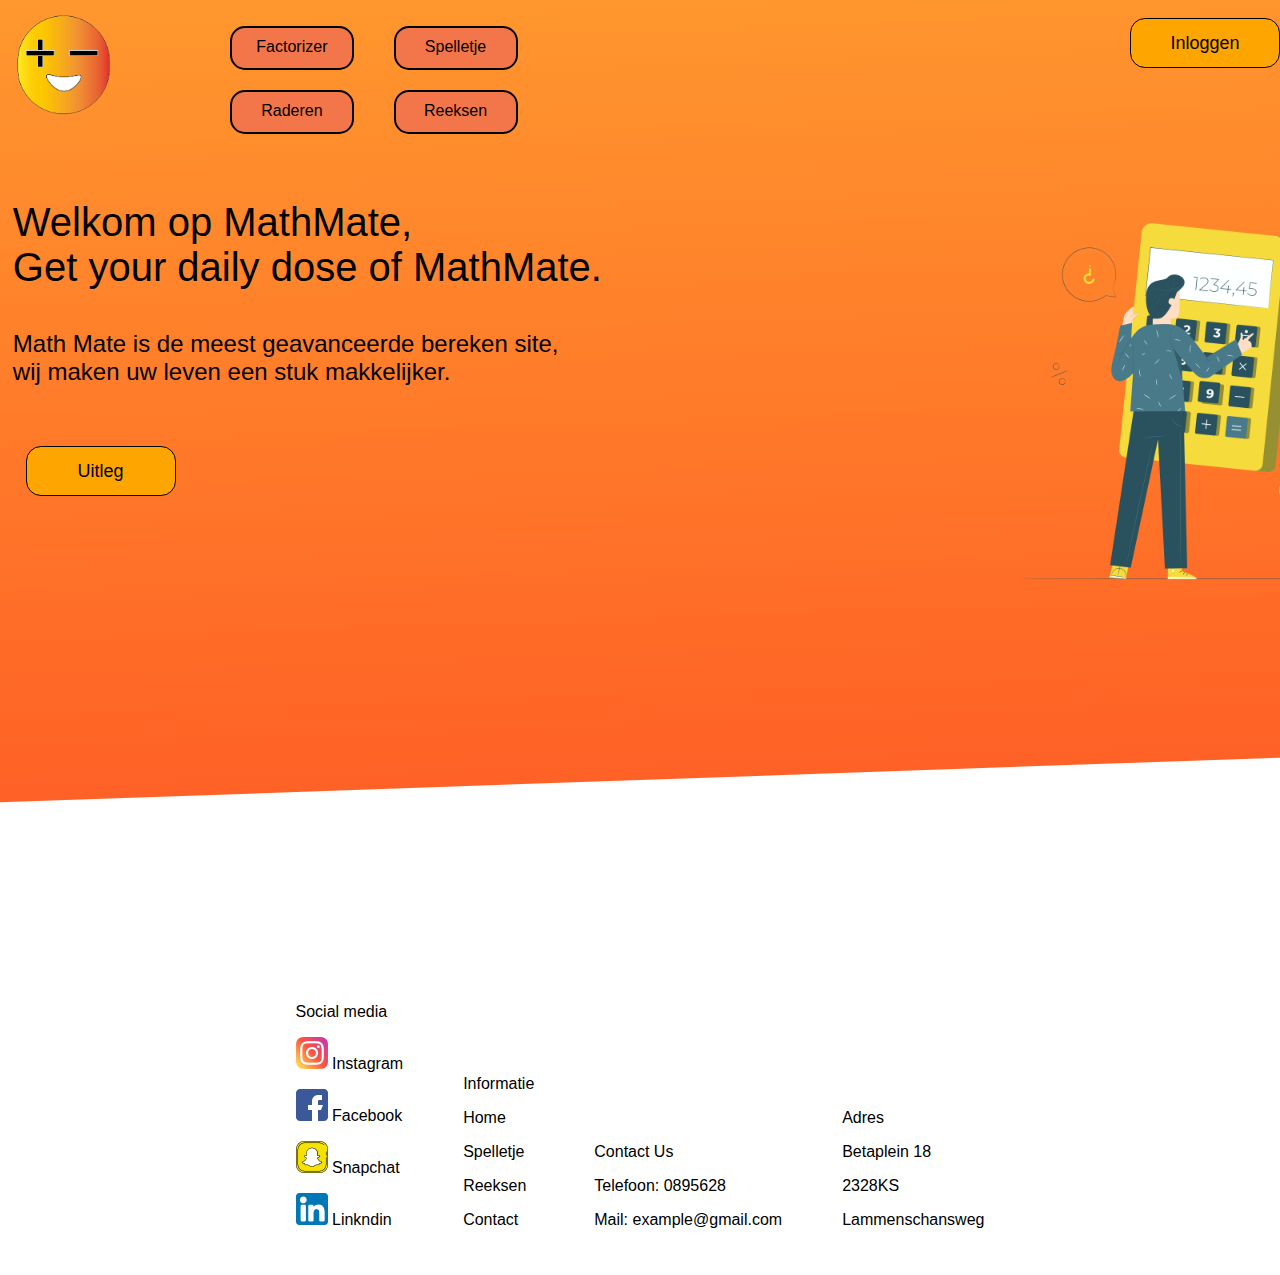
<file: index.html>
<!DOCTYPE html>
<html>
  <head>
    <meta charset="utf-8" />
    <meta http-equiv="language" content="NL" />
    <meta name="viewport" content="width=device-width, initial-scale=1" />
    <meta name="description" content="" />
    <meta name="author" content="" />
    <meta name="keywords" content="" />
    <link rel="stylesheet" href="css/stylestyle.css"/>
    <title>Mathmate</title> 
  </head> 
  <script>  
    function openNav() {
      document.getElementById("mySidenav").style.width = "250px";
    }
    
    function closeNav() {
      document.getElementById("mySidenav").style.width = "0";
    }
    </script> 

  <body>
    <main> 
      <section class="skewedBox">   
      <div class="container">   
      <header class="flex-container">  
        <a href="index.html">   
          <img src="img/logo.png" alt="logo" class="logo" /> 
        </a> 
        <nav id="item-navigatie">
          <ul>
            <li> <a href="factorizer.html">Factorizer</a> </li>  
            <li><a href="#">Spelletje </a></li>
            <li><a href="raden.html"> Raderen</a></li>
            <li class="oke">
              <a href="#"> Reeksen</a>
              <div class="dropdown-content">
                <a href="Tafel van.html">Tafel van</a>
                <a href="breuken.html">Breuken</a>
                <a href="fibonatchi.html">Fibonatchi</a>
                <a href="machten.html">Machten</a>
                <a href="kwadraad.html">Kwadraad</a> 
                <a href="priem.html">Priem getallen</a> 
              </div>
            </li> 
          </ul>  
        </nav>    
        <section>  
          <div id="mySidenav" class="sidenav">
            <a href="javascript:void(0)" class="closebtn" onclick="closeNav()">&times;</a>
            <a href="Index.html">Home</a>   
            <a href="#">Inloggen</a> 
            <a href="factorizer.html">Factorizer</a>
            <a href="raden.html">Raderen</a>
            <a href="#">Spelletje</a> 
            <a href="Tafel van.html">Tafel van</a>
            <a href="breuken.html">Breuken</a>
            <a href="fibonatchi.html">Fibonatchi</a>
            <a href="machten.html">Machten</a>
            <a href="kwadraad.html">Kwadraad</a> 
            <a href="priem.html">Priem getallen</a>  
            </div>  
            <span class="menuknop" onclick="openNav()">&#9776;</span>
            </section>   
            <section class="knopje">   
              <button type="button" class="knop">Inloggen</button> 
            </section> 
      </header>  


      


      
      <section class="welkomtekst">
        <p>
          Welkom op MathMate, <br> 
           Get your daily dose of MathMate.
        </p>
      </section> 

      <section class="welkompaginatekst">
        <p>
          Math Mate is de meest geavanceerde bereken site, <br> 
          wij maken uw leven een stuk makkelijker. 
          
        </p>
      </section> 
       
      <section class="okedan2">
       <a href="uitlegpagina.html"> 
        <button class="knop2">Uitleg</button>   
      </a>
      </section>  

<section class="plaatje"> 
<img src="img/Calculator2.png" alt="plaatj van Calculator"> 
</section>
 </div> 
 </section> 




    </main>

 
      <footer>
        <div class="footertje"> 
        <article class="textbox1">
        <p> Social media <br></p>
        <p> <img src="img/instagram.png" class="icons"alt="Icons"> Instagram<br> </p>
        <p> <img src="img/facebook.png" class="icons" alt="Icons"> Facebook <br></p>
        <p> <img src="img/snapchat.png" class="icons" alt="Icons"> Snapchat <br></p>
        <p> <img src="img/linkedin.png" class="icons" alt="Icons">  Linkndin<br></p> 
        </article>   
        <article class="textbox2"> 
          <p> Informatie<br></p>
          <p> Home<br> </p>
          <p> Spelletje <br></p>
          <p> Reeksen<br></p>
          <p> Contact<br></p>
          </article>  
        <div class="textbox3">  
        <p> Contact Us<br></p>
        <p> Telefoon: 0895628<br> </p> 
        <p> Mail: example@gmail.com<br> </p> 
        </div> 
        <article class="textbox4"> 
            <p> Adres<br></p>
            <p> Betaplein 18<br> </p>
            <p> 2328KS<br> </p> 
            <p> Lammenschansweg<br> </p> 
            </article> 
        </div>
        </footer>  

 
  </body>
</html>
</file>
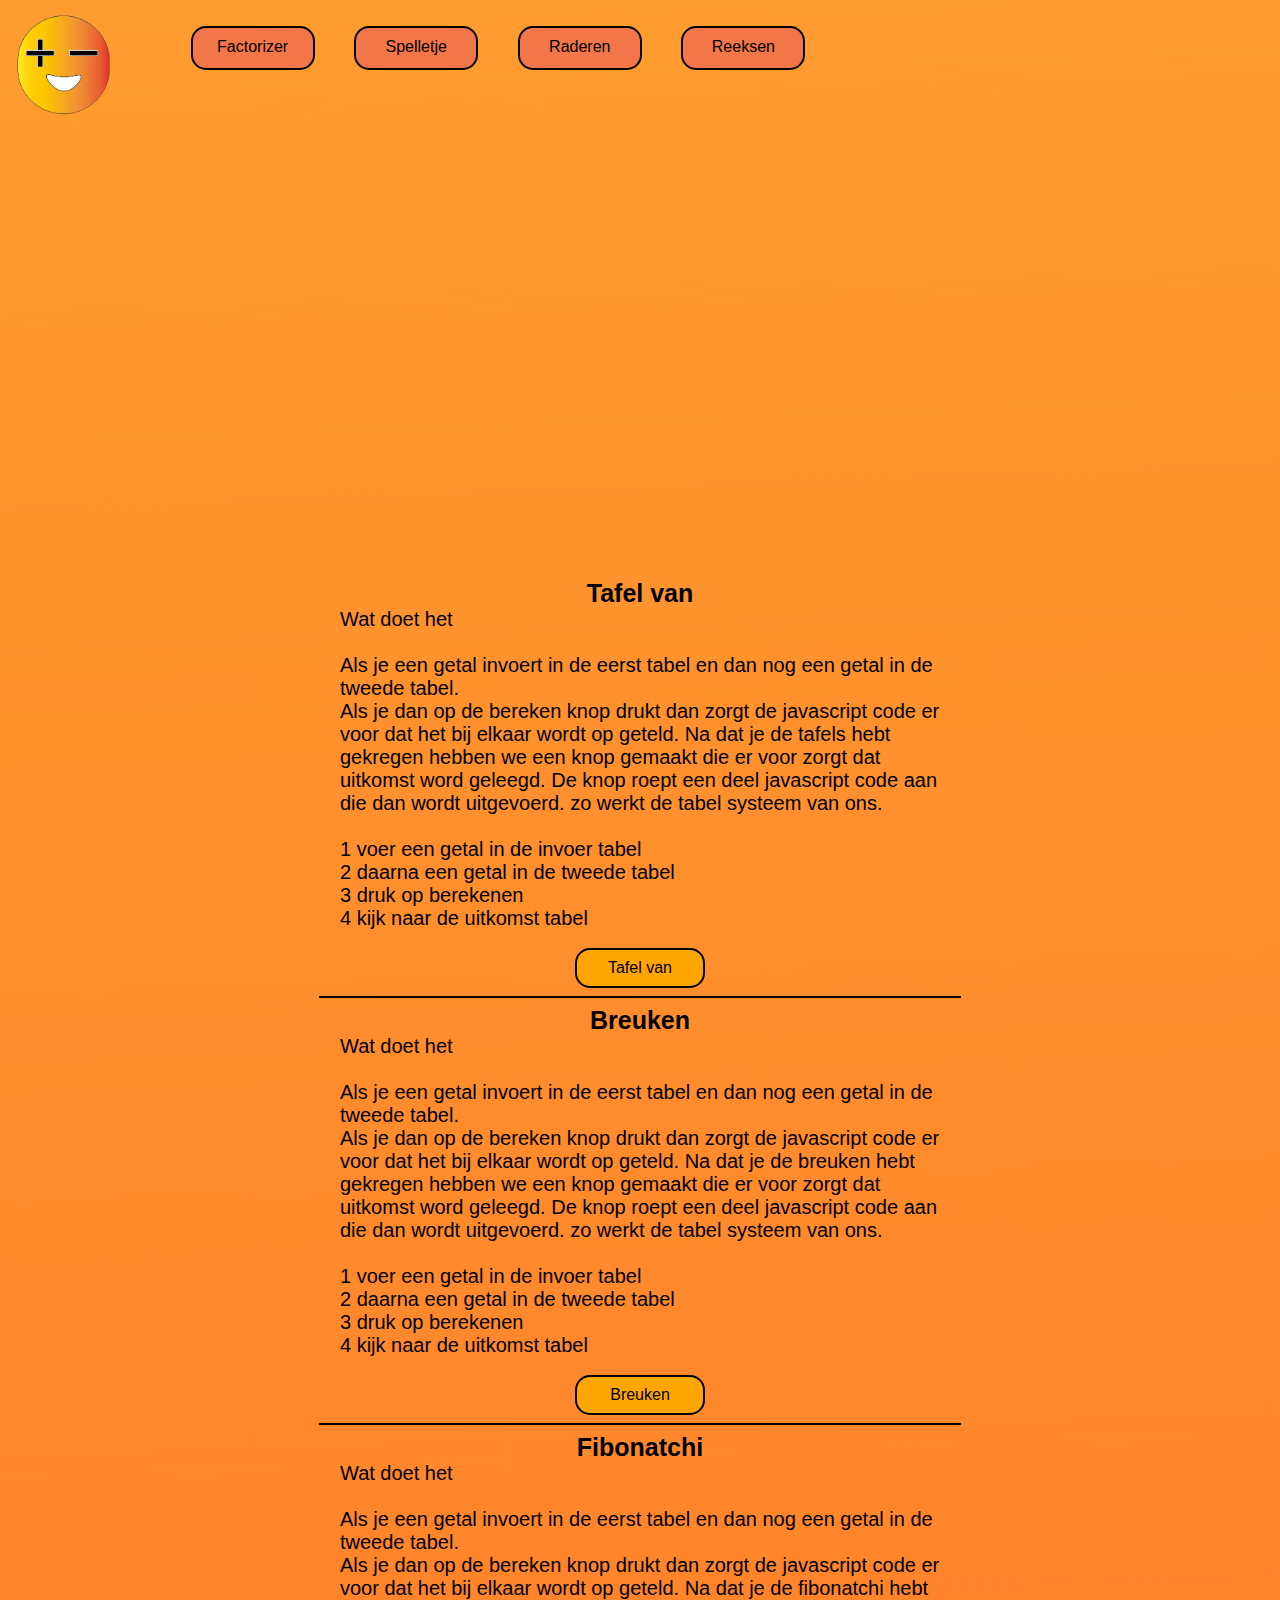
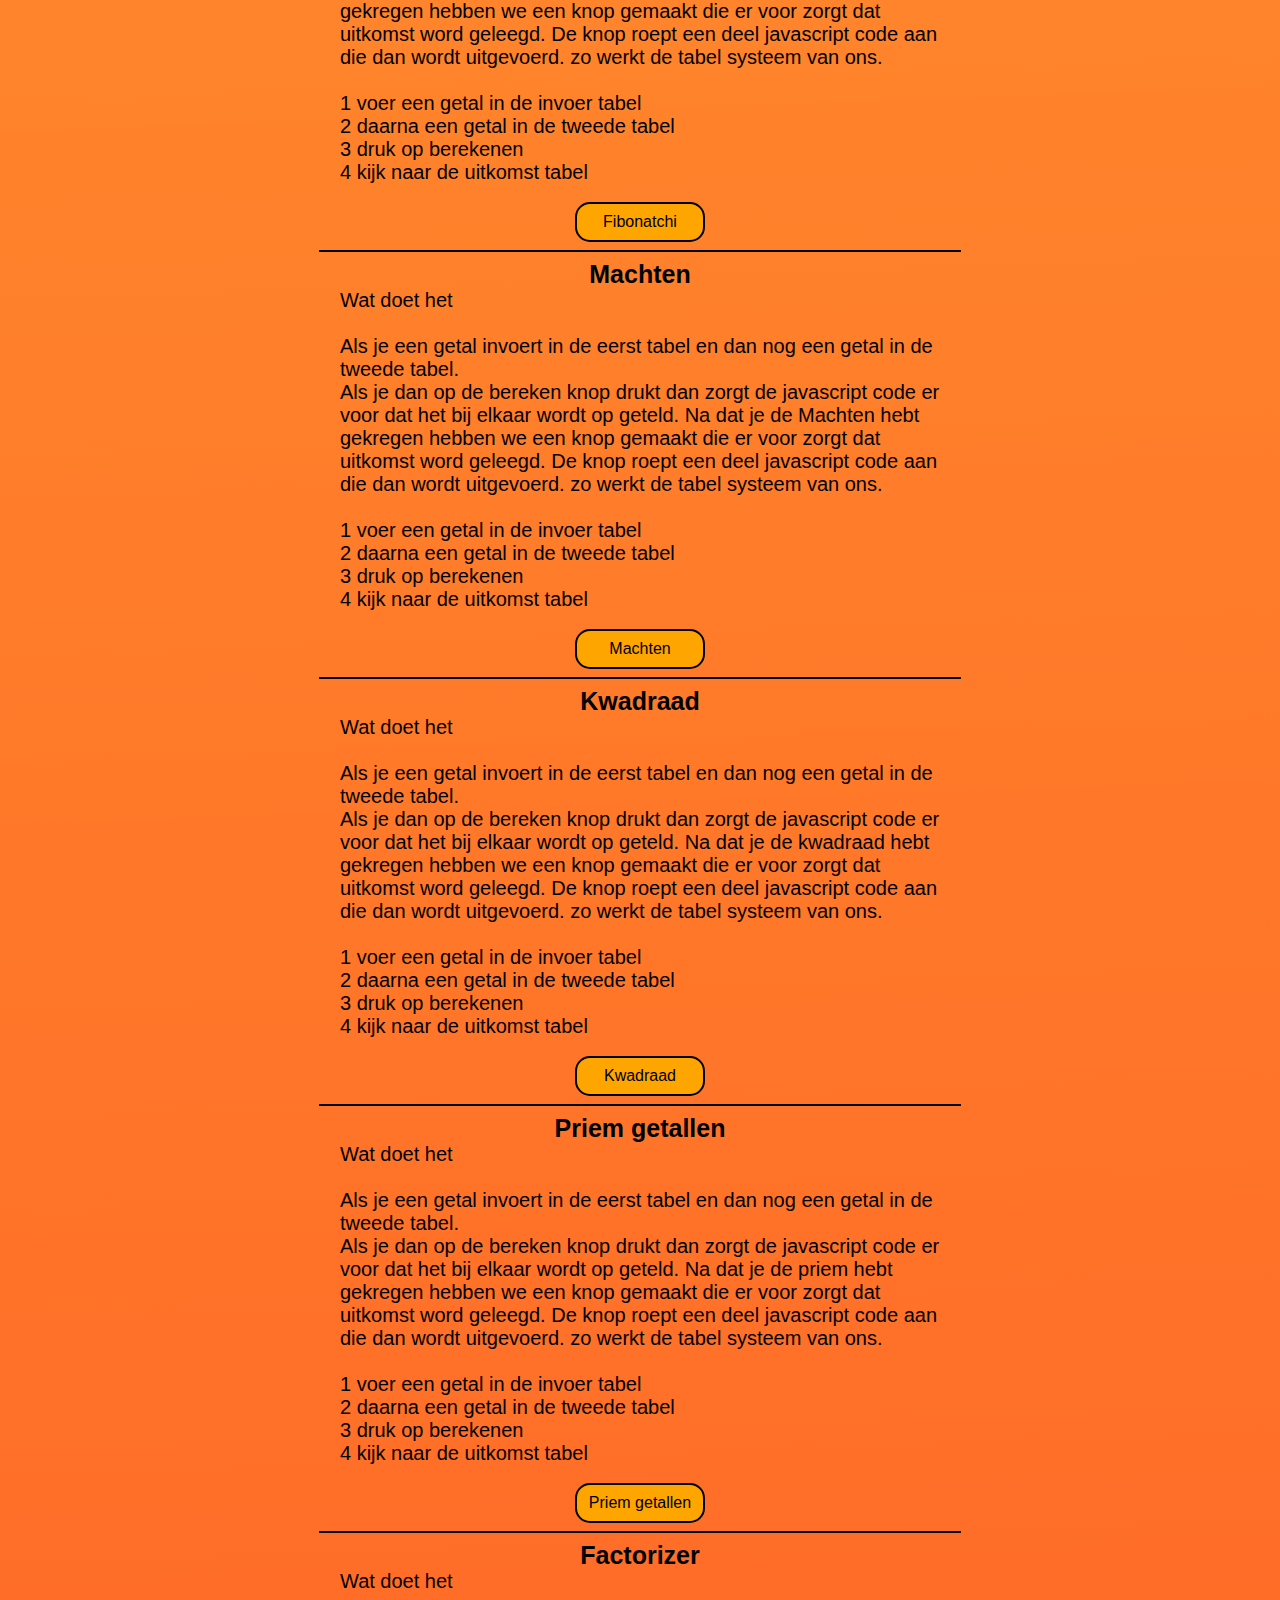
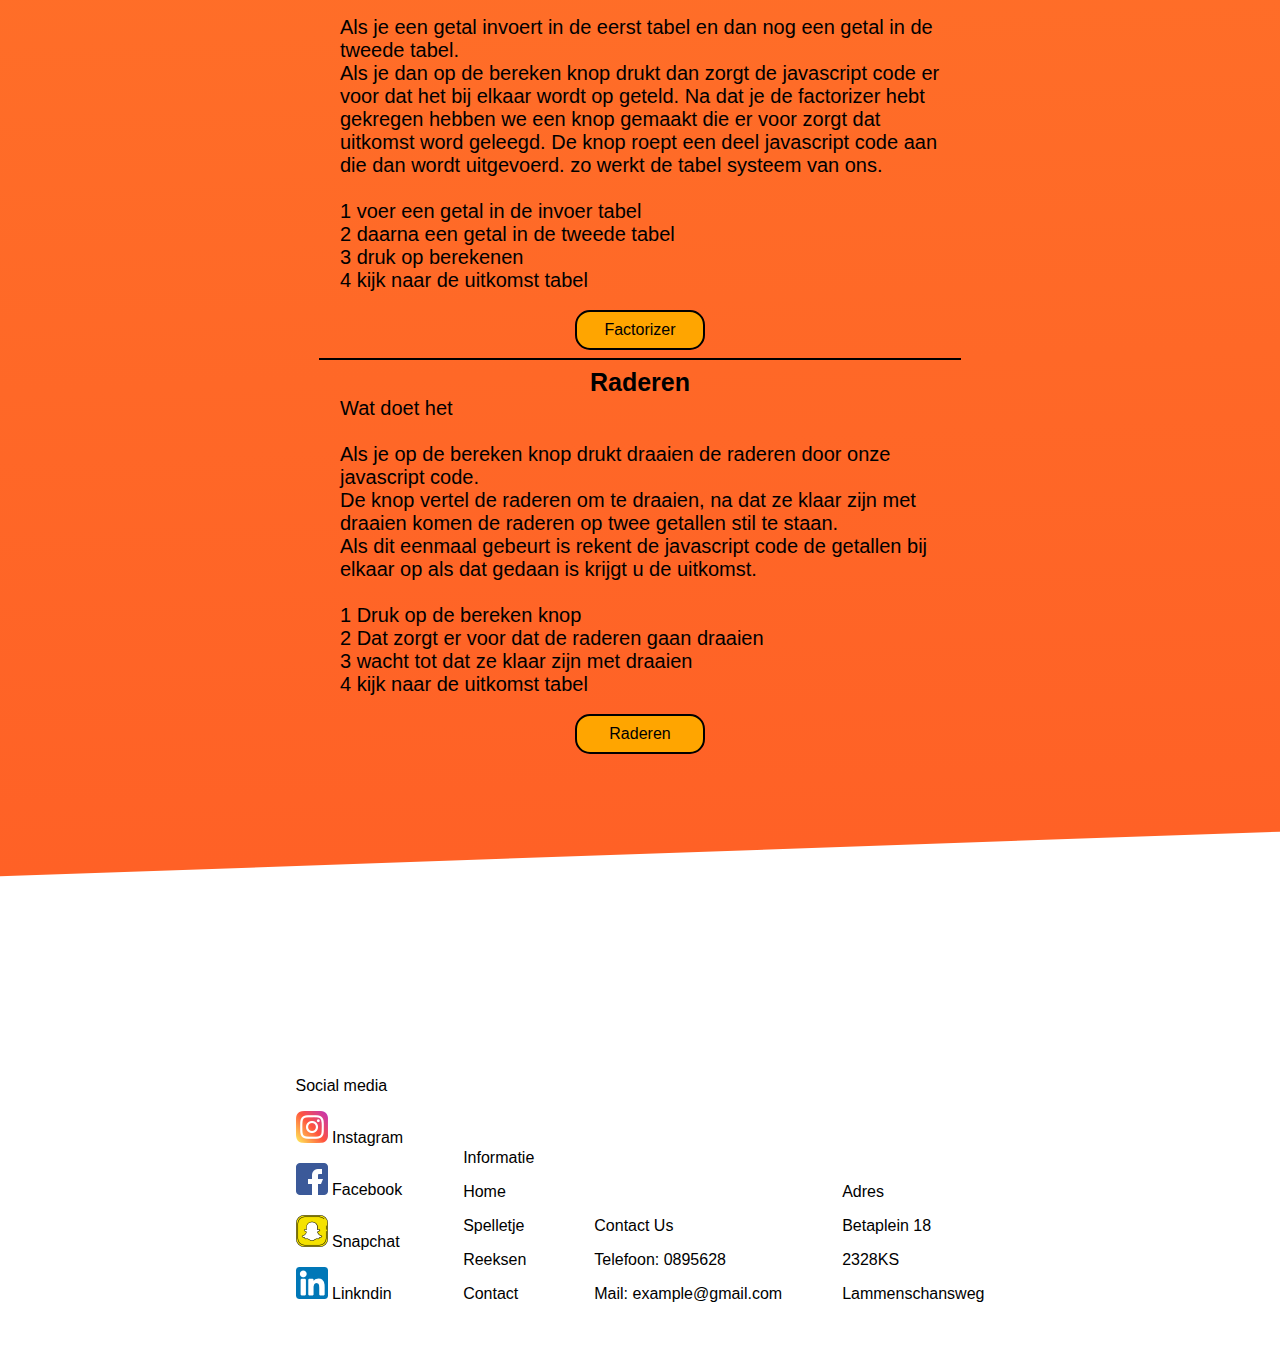
<file: uitlegpagina.html>
<!DOCTYPE html>
<html>
  <head>
    <meta charset="utf-8" />
    <meta http-equiv="language" content="NL" />
    <meta name="viewport" content="width=device-width, initial-scale=1" />
    <meta name="description" content="" />
    <meta name="author" content="" />
    <meta name="keywords" content="" />
    <link rel="stylesheet" href="css/stylestyle.css"/>
    <title>Mathmate</title>
  </head>

  <script>  
    function openNav() {
      document.getElementById("mySidenav").style.width = "250px";
    }
    
    function closeNav() {
      document.getElementById("mySidenav").style.width = "0";
    }
    </script> 
  
  <body>
    <main> 
      <section class="skewedBox8">   
      <div class="container8">   
      <header class="flex-container">  
        <a href="index.html">   
          <img src="img/logo.png" alt="logo" class="logo" /> 
        </a> 
        <nav id="item-navigatie">
          <ul>
            <li> <a href="factorizer.html">Factorizer</a> </li>  
            <li><a href="#">Spelletje </a></li>
            <li><a href="raden.html"> Raderen</a></li>
            <li class="oke">
              <a href="#"> Reeksen</a>
              <div class="dropdown-content">
                <a href="Tafel van.html">Tafel van</a>
                <a href="breuken.html">Breuken</a>
                <a href="fibonatchi.html">Fibonatchi</a>
                <a href="machten.html">Machten</a>
                <a href="kwadraad.html">Kwadraad</a> 
                <a href="priem.html">Priem getallen</a> 
              </div>
            </li> 
          </ul>  
        </nav>    
        <section>  
          <div id="mySidenav" class="sidenav">
            <a href="javascript:void(0)" class="closebtn" onclick="closeNav()">&times;</a>
            <a href="Index.html">Home</a>  
            <a href="factorizer.html">Factorizer</a>
            <a href="raden.html">Raderen</a>
            <a href="#">Spelletje</a> 
            <a href="Tafel van.html">Tafel van</a>
            <a href="breuken.html">Breuken</a>
            <a href="fibonatchi.html">Fibonatchi</a>
            <a href="machten.html">Machten</a>
            <a href="kwadraad.html">Kwadraad</a> 
            <a href="priem.html">Priem getallen</a> 
            </div>  
            <span class="menuknop" onclick="openNav()">&#9776;</span>
            </section>  
      </header>  
 
    

    
      <section>  
        <iframe src="https://mborijnland-my.sharepoint.com/personal/6002714_mborijnland_nl/_layouts/15/Doc.aspx?sourcedoc={98590bb4-bc7a-42a8-9e09-32a0f6c86171}&amp;action=embedview&amp;wdAr=1.7777777777777777" class="frampje" frameborder="0"></iframe>
        </section> 
       <section class="infotekst">  
        <article>  
            <h1 class="titelinfo">Tafel van </h1>
            <p>  

              Wat doet het  <br> <br> 
              Als je een getal invoert in de eerst tabel en dan nog een getal in de tweede tabel.<br> 
              Als je dan op de bereken knop drukt dan zorgt de javascript code er voor dat het bij elkaar wordt op geteld.  
              Na dat je de tafels hebt gekregen hebben we een knop gemaakt die er voor zorgt dat uitkomst word geleegd.  
              De knop roept een deel javascript code aan die dan wordt uitgevoerd. 
              zo werkt de tabel systeem van ons.   <br> <br> 
              
1 voer een getal in de invoer tabel  <br> 
2 daarna een getal in de tweede tabel <br> 
3 druk op berekenen <br> 
4 kijk naar de uitkomst tabel  <br> 

            </p>
        </article> 
        <section>   
            <a href="Tafel van.html" > 
            <button type="button" class="knopinfo">Tafel van</button>  
            </a>
          </section>
        </section>     

        <hr class="lijn"> 

        <section class="infotekst">  
            <article>   
                <h1 class="titelinfo">Breuken </h1>
                <p>  

                  Wat doet het  <br> <br> 
                  Als je een getal invoert in de eerst tabel en dan nog een getal in de tweede tabel.<br> 
                  Als je dan op de bereken knop drukt dan zorgt de javascript code er voor dat het bij elkaar wordt op geteld.  
                  Na dat je de breuken hebt gekregen hebben we een knop gemaakt die er voor zorgt dat uitkomst word geleegd.  
                  De knop roept een deel javascript code aan die dan wordt uitgevoerd. 
                  zo werkt de tabel systeem van ons.   <br> <br> 
                  
    1 voer een getal in de invoer tabel  <br> 
    2 daarna een getal in de tweede tabel <br> 
    3 druk op berekenen <br> 
    4 kijk naar de uitkomst tabel  <br> 
    
                </p>
            </article>   
            <section>   
                <a href="breuken.html" > 
                <button type="button" class="knopinfo">Breuken</button>  
                </a>
              </section>
            </section>    

         
        <hr class="lijn"> 
        <section class="infotekst">  
            <article>  
                <h1 class="titelinfo">Fibonatchi </h1>
                <p>  

                  Wat doet het  <br> <br> 
                  Als je een getal invoert in de eerst tabel en dan nog een getal in de tweede tabel.<br> 
                  Als je dan op de bereken knop drukt dan zorgt de javascript code er voor dat het bij elkaar wordt op geteld.  
                  Na dat je de fibonatchi hebt gekregen hebben we een knop gemaakt die er voor zorgt dat uitkomst word geleegd.  
                  De knop roept een deel javascript code aan die dan wordt uitgevoerd. 
                  zo werkt de tabel systeem van ons.   <br> <br> 
                  
    1 voer een getal in de invoer tabel  <br> 
    2 daarna een getal in de tweede tabel <br> 
    3 druk op berekenen <br> 
    4 kijk naar de uitkomst tabel  <br> 
    
                </p>
            </article> 
            <section>   
                <a href="fibonatchi.html" > 
                <button type="button" class="knopinfo">Fibonatchi</button>  
                </a> 
            </section>
              </section>  
            <hr class="lijn">   

            <section class="infotekst">  
                <article>  
                    <h1 class="titelinfo"> Machten </h1>
                    <p>  

                      Wat doet het  <br> <br> 
                      Als je een getal invoert in de eerst tabel en dan nog een getal in de tweede tabel.<br> 
                      Als je dan op de bereken knop drukt dan zorgt de javascript code er voor dat het bij elkaar wordt op geteld.  
                      Na dat je de Machten hebt gekregen hebben we een knop gemaakt die er voor zorgt dat uitkomst word geleegd.  
                      De knop roept een deel javascript code aan die dan wordt uitgevoerd. 
                      zo werkt de tabel systeem van ons.   <br> <br> 
                      
        1 voer een getal in de invoer tabel  <br> 
        2 daarna een getal in de tweede tabel <br> 
        3 druk op berekenen <br> 
        4 kijk naar de uitkomst tabel  <br> 
        
                    </p>
                </article> 
                <section>   
                    <a href="machten.html" > 
                    <button type="button" class="knopinfo">Machten</button>  
                    </a>
                  </section>
                </section>    
                <hr class="lijn">   

                <section class="infotekst">  
                    <article>  
                        <h1 class="titelinfo"> Kwadraad </h1>
                        <p>  

                          Wat doet het  <br> <br> 
                          Als je een getal invoert in de eerst tabel en dan nog een getal in de tweede tabel.<br> 
                          Als je dan op de bereken knop drukt dan zorgt de javascript code er voor dat het bij elkaar wordt op geteld.  
                          Na dat je de kwadraad hebt gekregen hebben we een knop gemaakt die er voor zorgt dat uitkomst word geleegd.  
                          De knop roept een deel javascript code aan die dan wordt uitgevoerd. 
                          zo werkt de tabel systeem van ons.   <br> <br> 
                          
            1 voer een getal in de invoer tabel  <br> 
            2 daarna een getal in de tweede tabel <br> 
            3 druk op berekenen <br> 
            4 kijk naar de uitkomst tabel  <br> 
            
                        </p>
                    </article> 
                    <section>   
                        <a href="kwadraad.html" > 
                        <button type="button" class="knopinfo">Kwadraad</button>  
                        </a>
                      </section>
                    </section>    
                    <hr class="lijn">  
                    <section class="infotekst">  
                        <article>  
                            <h1 class="titelinfo">Priem getallen </h1>
                            <p>  

                              Wat doet het  <br> <br> 
                              Als je een getal invoert in de eerst tabel en dan nog een getal in de tweede tabel.<br> 
                              Als je dan op de bereken knop drukt dan zorgt de javascript code er voor dat het bij elkaar wordt op geteld.  
                              Na dat je de priem hebt gekregen hebben we een knop gemaakt die er voor zorgt dat uitkomst word geleegd.  
                              De knop roept een deel javascript code aan die dan wordt uitgevoerd. 
                              zo werkt de tabel systeem van ons.   <br> <br> 
                              
                1 voer een getal in de invoer tabel  <br> 
                2 daarna een getal in de tweede tabel <br> 
                3 druk op berekenen <br> 
                4 kijk naar de uitkomst tabel  <br> 
                
                            </p>
                        </article> 
                        <section>   
                            <a href="priem.html" > 
                            <button type="button" class="knopinfo">Priem getallen </button>  
                            </a>
                          </section>
                        </section>    
                        <hr class="lijn">  
                        <section class="infotekst">  
                            <article>  
                                <h1 class="titelinfo">Factorizer </h1>
                                <p>  

                                  Wat doet het  <br> <br> 
                                  Als je een getal invoert in de eerst tabel en dan nog een getal in de tweede tabel.<br> 
                                  Als je dan op de bereken knop drukt dan zorgt de javascript code er voor dat het bij elkaar wordt op geteld.  
                                  Na dat je de factorizer hebt gekregen hebben we een knop gemaakt die er voor zorgt dat uitkomst word geleegd.  
                                  De knop roept een deel javascript code aan die dan wordt uitgevoerd. 
                                  zo werkt de tabel systeem van ons.   <br> <br> 
                                  
                    1 voer een getal in de invoer tabel  <br> 
                    2 daarna een getal in de tweede tabel <br> 
                    3 druk op berekenen <br> 
                    4 kijk naar de uitkomst tabel  <br> 
                    
                                </p>
                            </article> 
                            <section>   
                                <a href="factorizer.html" > 
                                <button type="button" class="knopinfo">Factorizer</button>  
                                </a>
                              </section>
                            </section>    
                            <hr class="lijn">   
                            <section class="infotekst">  
                              <article>  
                                  <h1 class="titelinfo">Raderen </h1>
                                  <p>  
                                    Wat doet het  <br> <br> 
                                    Als je op de bereken knop drukt draaien de raderen door onze javascript code. <br> 
                                    De knop vertel de raderen om te draaien, na dat ze klaar zijn met draaien komen de raderen op twee getallen stil te staan. <br> 
                                    Als dit eenmaal gebeurt is rekent de javascript code de getallen bij elkaar op  als dat gedaan is krijgt u de uitkomst.  <br> <br> 
                                    1 Druk op de bereken knop <br> 
                                    2 Dat zorgt er voor dat de raderen gaan draaien <br> 
                                    3 wacht tot dat ze klaar zijn met draaien  <br> 
                                    4 kijk naar de uitkomst tabel  <br> 

                                  </p>
                              </article> 
                              <section>   
                                  <a href="raden.html" > 
                                  <button type="button" class="knopinfo">Raderen</button>  
                                  </a>
                                </section>
                              </section>    
                              
                           
    


 </div> 
 </section> 




    </main>

 
      <footer>
        <div class="footertje"> 
        <article class="textbox1">
        <p> Social media <br></p>
        <p> <img src="img/instagram.png" class="icons"alt="Icons"> Instagram<br> </p>
        <p> <img src="img/facebook.png" class="icons" alt="Icons"> Facebook <br></p>
        <p> <img src="img/snapchat.png" class="icons" alt="Icons"> Snapchat <br></p>
        <p> <img src="img/linkedin.png" class="icons" alt="Icons">  Linkndin<br></p> 
        </article>   
        <article class="textbox2"> 
        <p> Informatie<br></p>
        <p> Home<br> </p>
        <p> Spelletje <br></p>
        <p> Reeksen<br></p>
        <p> Contact<br></p>
        </article>  
        <div class="textbox3">  
        <p> Contact Us<br></p>
        <p> Telefoon: 0895628<br> </p> 
        <p> Mail: example@gmail.com<br> </p> 
        </div> 
        <article class="textbox4"> 
            <p> Adres<br></p>
            <p> Betaplein 18<br> </p>
            <p> 2328KS<br> </p> 
            <p> Lammenschansweg<br> </p> 
            </article> 
        </div>
        </footer>  

 
  </body>
</html>
</file>
<file: css/stylestyle.css>
body {
 margin:0; 
 padding:0; 
 background: white;   
}  
 

 

 
.skewedBox {  
  background: linear-gradient(#ff9d2f, #ff6126);
  padding:100px 0; 
  transform: skew(0deg, -2deg) translateY(-100px);  
 
}  
 
.container { 
  height:600px;
  transform: skew(0deg, 2deg); 
 
}    

.skewedBox2 {  
  background: linear-gradient(#ff9d2f, #ff6126);
  padding:100px 0; 
  transform: skew(0deg, -2deg) translateY(-100px);  
 
}    


.skewedBox3 {  
  background: linear-gradient(#ff9d2f, #ff6126);
  padding:100px 0; 
  transform: skew(0deg, -2deg) translateY(-100px);  
 
}   





.skewedBox4 { 
  background: linear-gradient(#ff9d2f, #ff6126);
  padding:100px 0; 
  transform: skew(0deg, -2deg) translateY(-100px);  
}  
 

.skewedBox5 { 
  background: linear-gradient(#ff9d2f, #ff6126);
  padding:100px 0; 
  transform: skew(0deg, -2deg) translateY(-100px);  
}  

.skewedBox6 { 
  background: linear-gradient(#ff9d2f, #ff6126);
  padding:100px 0; 
  transform: skew(0deg, -2deg) translateY(-100px);  
}  

.skewedBox7 { 
  background: linear-gradient(#ff9d2f, #ff6126);
  padding:100px 0; 
  transform: skew(0deg, -2deg) translateY(-100px);  
}  

.skewedBox8 { 
  background: linear-gradient(#ff9d2f, #ff6126);
  padding:100px 0; 
  transform: skew(0deg, -2deg) translateY(-100px);  
}  

.skewedBox9 { 
  background: linear-gradient(#ff9d2f, #ff6126);
  padding:100px 0; 
  transform: skew(0deg, -2deg) translateY(-100px);  
}  

.skewedBox10 { 
  background: linear-gradient(#ff9d2f, #ff6126);
  padding:100px 0; 
  transform: skew(0deg, -2deg) translateY(-100px);  
}   

.skewedBox11 { 
  background: linear-gradient(#ff9d2f, #ff6126);
  padding:100px 0; 
  transform: skew(0deg, -2deg) translateY(-100px);  
}  

.skewedBox12 { 
  background: linear-gradient(#ff9d2f, #ff6126);
  padding:100px 0; 
  transform: skew(0deg, -2deg) translateY(-100px);  
}  


 
.container2 { 
 
  transform: skew(0deg, 2deg); 
 
}   

.container3 { 
 
  transform: skew(0deg, 2deg); 
 
}   

   

.container4 { 
 
  transform: skew(0deg, 2deg); 
 
}    

.container5 { 
 
  transform: skew(0deg, 2deg); 
 
}  
.container6 { 
 
  transform: skew(0deg, 2deg); 
 
}  
.container7 { 
 
  transform: skew(0deg, 2deg); 
 
}  
.container8 { 
 
  transform: skew(0deg, 2deg); 
 
}  
.container9 { 
 
  transform: skew(0deg, 2deg); 
 
}   

.container10 { 
 
  transform: skew(0deg, 2deg); 
 
}  

.container11 { 
 
  transform: skew(0deg, 2deg); 
 
}  

.container12 { 
 
  transform: skew(0deg, 2deg); 
 
}  




 @keyframes color-change-5x {
  0% {
    background: #F2E52E;
  }
  25% {
    background: #F2BB16;
  }
  50% {
    background: #F29849;
  }
  75% {
    background: #F27649;
  }
  100% {
    background: #F25749;
  }
} 

.color-change-5x {
	animation: color-change-5x 8s linear infinite alternate both;
}
 

 
.logo{ 
width: 125px; 
height:125px;   
 
 

  }  

  ul { 
    text-align: center; 
    list-style: none;    
    margin-right:4vw;
  
  } 
  
   li a {  
    color: black; 
    text-decoration: none; 
    font-family: 'Noto Sans JP', sans-serif;  
    cursor: pointer;   
    text-align: center;
  
  }   
  
   
   
  
  
  li { 
    margin:10px; 
    padding:10px; 
    text-align: center; 
    display:inline-block;
    width: 100px;
    height:20px; 
    border: 2px solid black; 
    border-radius: 15px; 
    background-color:#F27649;  
    margin-left:2vw;    
  
  
  
  }   
  




.okedan {  

 
}  

.okedan2 {  
display: flex; 
margin:0; 
padding:0; 
margin-left:2vw;
  
 
} 

.flex-container { 
  display: flex;
  margin:0; 
  padding:0;
} 

 
 
 



.knop {    
  height:50px; 
  width:150px;
  background-color: orange; 
  color:black; 
  border-radius: 15px;  
  font-family: 'Roboto', sans-serif;   
  font-size:18px; 
  text-decoration: none; 
  border:none; 
  cursor: pointer; 
  border:1px solid black;   
 margin-top:2vh;

}    


.speech-bubble {
  position: relative; 
  left:700px; 
  top:300px;
  margin: .5em auto;
  padding: 1em;
  width: 8em; height: 3em;
  border-radius: .25em;
  transform: rotate(-4deg) rotateY(15deg);
  background: orange;
  font: 2em/4 Century Gothic, Verdana, sans-serif;
  text-align: center;  
  border:1px solid orange;


}
.speech-bubble:before, .speech-bubble:after {
  position: absolute;
  z-index: -1;
  content: '';
}
.speech-bubble:after {
  top: 0; right: 0; bottom: 0; left: 0;
  border-radius: inherit;
  transform: rotate(2deg) translate(.35em, -.15em) scale(1.02);
  background: #f4fbfe; 
  border:1px solid orange;
}
.speech-bubble:before {
  border: solid 0 transparent;
  border-right: solid 3.5em #f4fbfe;
  border-bottom: solid .25em orange;
  bottom: .25em; left: 1.25em;
  width: 0; height: 1em;
  transform: rotate(45deg) skewX(75deg);
} 

.speech-bubble a  {  
  text-decoration: none;
  color:black;

}
 

.slide-in-right {
	animation: slide-in-right 0.5s cubic-bezier(0.250, 0.460, 0.450, 0.940) both;
}   

.speech-bubble p { 
  text-align: center;
  margin:0 auto;
}

 
 @keyframes slide-in-right {
  0% {
    transform: translateX(1000px);
    opacity: 0;
  }
  100% {
    transform: translateX(0);
    opacity: 1;
  }
}





.knopinfo {    
  height:40px; 
  width:130px;
  background-color: orange; 
  color:black; 
  border-radius: 15px;  
  font-family: 'Roboto', sans-serif;   
  font-size:16px; 
  text-decoration: none; 
  border:none; 
  cursor: pointer; 
  border:2px solid black;   
 margin-top:2vh;

}   
 

.knopje {  
  display: flex;
  justify-content: flex-end;   
  margin-left:40vw;
 
  
} 

.flex-container22{ 
  display:flex; 
  margin:0; 
  padding:0;
}
   
 
 

 
 
.knop2 {  
  height:50px; 
  width:150px;
  background-color: orange; 
  color:black; 
  border-radius: 15px;  
  font-family: 'Roboto', sans-serif;   
  font-size:18px; 
  text-decoration: none; 
  border:none; 
  cursor: pointer; 
  float:right; 
  border:1px solid black;   
  margin-top:4vh;
 
} 

 
.flex-cointainer34 { 
  display:flex; 
  margin:0; 
  padding:0; 
 
} 



.invoerveld {   
   margin:0 auto;
   text-align: center; 
   display: block;
  width: 18vw; 
  height: 12vh; 
  border: 2px solid black;  
  border-radius: 10px;   
  padding-bottom: 10px;
 
} 

.invoerveld2 {   
  margin:0 auto;
  text-align: center; 
  display: block;
  width: 16vw; 
  height: 9vh; 
  border: 2px solid black;  
  border-radius: 10px;  

}
 
.Outputveld {   
  margin:0 auto; 
  display: block;
  width: 18vw; 
  min-height: 14vh; 
  border: 2px solid black;    
  border-radius: 10px;  
  background: linear-gradient( #ff6126 ,#ff9d2f ); 
 
  
} 
.Rekenen { 
  background-color: orange; 
  color:black; 
  font-family: 'Roboto', sans-serif;    
  width: 6vw;
  height: 4vh;  
  border:2px solid black;  
  display: block;
  margin:0 auto;
 border-radius: 10px;  


} 
.Wissen { 
  background-color: orange; 
  color:black; 
  width: 6vw;
  height: 4vh;   
  font-family: 'Roboto', sans-serif;    
  border:2px solid black;   
  display: block;
  margin:0 auto;
  border-radius: 10px;  
}

.text { 
  color:black;
  font-family: 'Roboto', sans-serif;   
  font-size:30px;  
  margin: 0 auto;
  display: block;  
  text-align: center; 
  padding-bottom: 10px;
  
} 



a:hover.ditiseentest   {   
  background-color: #333  !important; 
}  

.logometanimatie  {  
width: 100px; 
height:100px;   
}
  
 
 
 .welkomtekst  {   

   color:black; 
   font-family: 'Noto Sans JP', sans-serif; 
   font-size:40px;   
   margin-left:1vw;
   
  
 }  

 .welkompaginatekst p  { 
  color:black; 
  font-family: 'Noto Sans JP', sans-serif; 
  font-size:24px;  
  text-align: left;    

 }  

 .welkompaginatekst {
  margin-left:1vw;
  
 }  


 


 .gifke { 
   margin:0 auto;  
   border-radius: 20px; 
   width: 400px; 
   height:400px;
 }   


 .dropbtn { 
  text-align: center;
  background-color: #F27649;
  color: black;
  padding: 10px; 
  margin:10px; 
  width: 100px;
  height:46px;  
  border: 2px solid black; 
  border-radius: 15px; 
  background-color:#F27649; 
  font-size: 16px;
  cursor: pointer; 
  font-family: Arial, Helvetica, sans-serif;   
  margin-right:4vw;
   
}

.dropdown {
  position: relative; 
  display: inline-block; 

}  

.dropdown a { 
  display:none;
}

.dropdown-content  {
  display: none !important; 
  position: absolute; 
  top:70px; 
   right:845px;
  background-color: #f9f9f9;
  min-width: 160px;
  box-shadow: 0px 8px 16px 0px rgba(0,0,0,0.2);
  z-index: 1; 
}

.dropdown-content a {
  color: black;
  padding: 12px 16px;
  text-decoration: none;
  display: block; 
  font-family: Arial, Helvetica, sans-serif;
} 

.dropdown-content .oke:hover { 
  background-color: #f1f1f1 !important
}

.oke:hover .dropdown-content {
  display: block !important;
}

.dropdown:hover .oke {
  background-color: #F27649;
}    


.dropdown {
  position: relative; 
  display: inline-block; 

}  

.dropdown a { 
  display:none;
} 






.dropdown-content2  {
  display: none !important; 
  position: absolute; 
  top:70px; 
   right:1020px;
  background-color: #f9f9f9;
  min-width: 160px;
  box-shadow: 0px 8px 16px 0px rgba(0,0,0,0.2);
  z-index: 1;
}


.oke:hover .dropdown-content2 {
  display: block !important;
}


.dropdown-content2 .oke:hover { 
  background-color: #f1f1f1 !important
} 

.dropdown2 {
  position: relative; 
  display: inline-block;
 
}  


.dropdown-content2 a {
  color: black;
  padding: 12px 16px;
  text-decoration: none;
  display: block; 
  font-family: Arial, Helvetica, sans-serif;
} 


h1{
  text-align: center;
  margin: 0 auto;
  display: block;
  color: black;
  font-family: Arial;
}
.form2 input, button{

  border: 1px solid black;
  width: 20vw;
  height: 3vh;
}
.link2 a{
  text-align: center;
  margin: 0 auto;
  display: block;
  text-decoration: none;
  list-style: none ;
  color: black;
  font-size: 18px;
  font-family: Arial;
}
.form2{
  text-align: center;
  margin: 0 auto;
  display: block;
}



.frampje {  
  height: 450px;
  width: 600px;
  padding:0; 
  margin:0; 
  border:none;  
  margin:0 auto; 
  display: block; 
} 
    
.infotekst article p { 
color:black; 
font-size: 20px;
font-family: Arial, Helvetica, sans-serif; 
width:600px; 
text-align: left; 
margin:0 auto; 
display: block;
} 

.infotekst article { 
  margin:0 auto; 
  display: block;
} 

.infotekst  { 
text-align: center;
margin:0 auto; 
} 

.lijn { 
border:1px solid black; 
width: 50%;

} 

.titelinfo {  
  margin:0 auto; 
  display: block;
  font-size: 25px;
font-family:Arial, Helvetica, sans-serif ; 
color:black; 

} 

#rad1, #rad2{
  height: 200px;
  width: 200px;
  display: inline-block;
}
#raderen{
  text-align: center;
} 

.plaatje { 
  position: absolute;
  left:1000px;
   top:200px;
} 

.plaatje img { 
  width: 400px;
  height: 400px;
 background: none;
}    

.sidenav {
  height: 100%;
  width: 0;
  position: fixed;
  z-index: 1;
  top: 0;
  right: 0;
  background-color: #111;
  overflow-x: hidden;
  transition: 0.5s;
  padding-top: 60px; 
}

.sidenav a {
  padding: 20px 10px 10px 30px;
  text-decoration: none;
  font-size: 30px;
  color: #f48b4d;
  display: block;
  transition: 0.3s;   
  font-family: Arial, Helvetica, sans-serif;
  
}

.sidenav a:hover {
  color: #ffff00;
}

.sidenav .closebtn {
  position: absolute;
  top: 0;
  right: 25px;
  font-size: 36px;
  margin-left: 50px;
}
.sidenav {padding-top: 15px;}
.sidenav a {font-size: 20px;}
.menuknop { 
 font-size:45px; 
  cursor:pointer;
  color:black;    
  text-align: right; 
  margin-left:45vw;
   
}



@media only screen and (max-width: 360px),(max-width: 375px),(max-width: 414px),(max-width: 420px){  
  .footertje { 
    display: none !important;
  } 
 .textbox1 { 
  display: none;
  } 
  .textbox2 { 
    display: none;
  }
  .textbox3 { 
    display: none;
  }
  .textbox4 { 
    display: none;
  } 
  .icons { 
    display: none;
  } 

  .plaatje { 
display: none;
  }    

  #item-navigatie { 
    display:none !important;
  } 
.knop { 
  display:none; 
} 

.invoerveld { 
  display: block;
  text-align: center;
  margin:0 auto; 
  width: 90%;
}  

.Outputveld { 
  display: block;
  text-align: center;
  margin:0 auto; 
  width: 90%;
} 

.Rekenen { 
  display: block;
  text-align: center;
  margin:0 auto; 
  width: 90%;
}

.Wissen {  
  display: block;
  text-align: center;
  margin:0 auto; 
  width: 90%;
}   

.infotekst article p { 
  color:black; 
  font-size: 20px;
  font-family: Arial, Helvetica, sans-serif; 
  width:auto; 
  text-align: left; 
  margin:0 auto; 
  display: block;
  }  


  .frampje {  
    height: 450px;
    width: auto;
    padding:0; 
    margin:0; 
    border:none;  
    margin:0 auto; 
    display: block; 
  } 



} 


@media only screen and (min-width: 768px)    { 

  #item-navigatie { 
    display:none !important;
  }  

  .knopje { 
    display: none;
  }   

  .plaatje { 
    display: none;
      }   

  .menuknop { 
    font-size:45px; 
     cursor:pointer;
     color:black;    
     text-align: right !important; 
     display: block;
     float:right !important; 
      
   } 

   .sidenav {
    height: 100%;
    width: 0;
    position: fixed;
    z-index: 1;
    top: 0;
    right: 0;
    background-color: #111;
    overflow-x: hidden;
    transition: 0.5s;
    padding-top: 60px;  
  }  

  .container { 
    height:680px;
    transform: skew(0deg, 2deg); 
   
  }    
  
  .infotekst article p { 
    color:black; 
    font-size: 20px;
    font-family: Arial, Helvetica, sans-serif; 
    width:auto; 
    text-align: left; 
    margin:0 auto; 
    display: block;
    } 

  .invoerveld { 
    display: block;
    text-align: center;
    margin:0 auto; 
    width: 50%; 
  }  
  
  .Outputveld { 
    display: block;
    text-align: center;
    margin:0 auto; 
    width: 50%; 
  } 
  
  .Rekenen { 
    display: block;
    text-align: center;
    margin:0 auto; 
    width: 50%;  
 
  }
  
  .Wissen {  
    display: block;
    text-align: center;
    margin:0 auto; 
    width: 50%;  
     
  }  

  .frampje {  
    height: 450px;
    width: 600px;
    padding:0; 
    margin:0; 
    border:none;  
    margin:0 auto; 
    display: block; 
  } 
   


}

@media only screen and (min-width: 1080px)  {  
  
.menuknop { 
  display:none;
}  
 
.plaatje { 
  display: block;
    }   


.knopje { 
  display: block;
} 

#item-navigatie { 
   display: block !important;
 }  


 .invoerveld { 
  display: block;
  text-align: center;
  margin:0 auto; 
  max-width: 400px;
}  

.Outputveld { 
  display: block;
  text-align: center;
  margin:0 auto; 
  max-width: 400px;
} 

.Rekenen { 
  display: block;
  text-align: center;
  margin:0 auto; 
  max-width: 120px;  

} 

.infotekst article p { 
  color:black; 
  font-size: 20px;
  font-family: Arial, Helvetica, sans-serif; 
  width:600px; 
  text-align: left; 
  margin:0 auto; 
  display: block;
  } 

.Wissen {  
  display: block;
  text-align: center;
  margin:0 auto; 
  max-width: 120px;  
   
} 
}  

@media only screen and (max-width: 500px) { 


#item-navigatie { 
  display: none !important;
}  


.plaatje { 
  display: none;
    }   
.invoerveld { 
  display: block;
  text-align: center;
  margin:0 auto; 
   width: 400px;
}  

.Outputveld { 
  display: block;
  text-align: center;
  margin:0 auto; 
   width: 400px;
} 

.Rekenen { 
  display: block;
  text-align: center;
  margin:0 auto; 
  width: 120px;  

}

.Wissen {  
  display: block;
  text-align: center;
  margin:0 auto; 
   width: 120px;  
   
}   

.knopje { 
  display: block;
}  

.infotekst article p { 
  color:black; 
  font-size: 20px;
  font-family: Arial, Helvetica, sans-serif; 
  width:auto; 
  text-align: left; 
  margin:0 auto; 
  display: block;
  }  

  .frampje {  
    height: 450px;
    width: 600px;
    padding:0; 
    margin:0; 
    border:none;  
    margin:0 auto; 
    display: block; 
  } 
}  

@media only screen and (max-width: 425px) { 
  #item-navigatie { 
    display: none !important;
  }  

  .knopje { 
    display: block;
  }  
  .invoerveld { 
    display: block;
    text-align: center;
    margin:0 auto; 
     width: 400px;
  }   
  .infotekst article p { 
    color:black; 
    font-size: 20px;
    font-family: Arial, Helvetica, sans-serif; 
    width:auto; 
    text-align: left; 
    margin:0 auto; 
    display: block;
    } 
  
  
  .plaatje { 
    display: none;
      }   
  
  .Outputveld { 
    display: block;
    text-align: center;
    margin:0 auto; 
     width: 400px;
  } 
  
  .Rekenen { 
    display: block;
    text-align: center;
    margin:0 auto; 
    width: 120px;  
  
  }
  
  .Wissen {  
    display: block;
    text-align: center;
    margin:0 auto; 
     width: 120px;  
     
  }  

  .frampje {  
    height: 450px;
    width: 600px;
    padding:0; 
    margin:0; 
    border:none;  
    margin:0 auto; 
    display: block; 
  } 
} 


@media only screen and (min-width: 500px) and (max-width: 768px)  { 
  #item-navigatie { 
    display: none !important;
  }  

  .knopje { 
    display: none;
  }  

  .plaatje { 
    display: none;
      }    

      .infotekst article p { 
        color:black; 
        font-size: 20px;
        font-family: Arial, Helvetica, sans-serif; 
        width:auto; 
        text-align: left; 
        margin:0 auto; 
        display: block;
        }  

        .frampje {  
          height: 450px;
          width: 600px;
          padding:0; 
          margin:0; 
          border:none;  
          margin:0 auto; 
          display: block; 
        } 
}  

@media only screen and (min-width: 421px) and (max-width: 500px) { 

  .knopje { 
    display: none;
  }  
} 

 
 






























.footertje {    
 background-color: white;
  width:100%; 
  height:200px;  
  margin-top: 6vw; 
  display: table; 
  text-align: center;
  }  



  .textbox1 { 
    color:black; 
    text-align: left; 
    font-family: 'Lucida Sans', 'Lucida Sans Regular', 'Lucida Grande', 'Lucida Sans Unicode', Geneva, Verdana, sans-serif; 
    font-size: 16px; 
    display: inline-block; 
    padding:30px; 
    text-align: left; 
    margin: 0 auto; 
}   

.textbox2 { 
  color:black; 
    font-family: 'Lucida Sans', 'Lucida Sans Regular', 'Lucida Grande', 'Lucida Sans Unicode', Geneva, Verdana, sans-serif; 
    font-size: 16px; 
    text-align: left; 
    margin: 0px auto; 
    display: inline-block; 
    padding:30px; 
    text-align: left;
}   
 
.textbox3 { 
  color:black; 
    font-family: 'Lucida Sans', 'Lucida Sans Regular', 'Lucida Grande', 'Lucida Sans Unicode', Geneva, Verdana, sans-serif; 
    font-size: 16px;   
    margin:0 auto; 
    display: inline-block; 
    padding:30px; 
    text-align: left;
}   
 .textbox4 { 
    color:black; 
    font-family: 'Lucida Sans', 'Lucida Sans Regular', 'Lucida Grande', 'Lucida Sans Unicode', Geneva, Verdana, sans-serif; 
    font-size: 16px;   
    margin: 0 auto; 
    display: inline-block; 
    padding:30px; 
    text-align: left;
 }    

 .icons { 
     text-align: center;  
     margin: 0 auto;   
     text-align: center; 
 
 }
</file>
